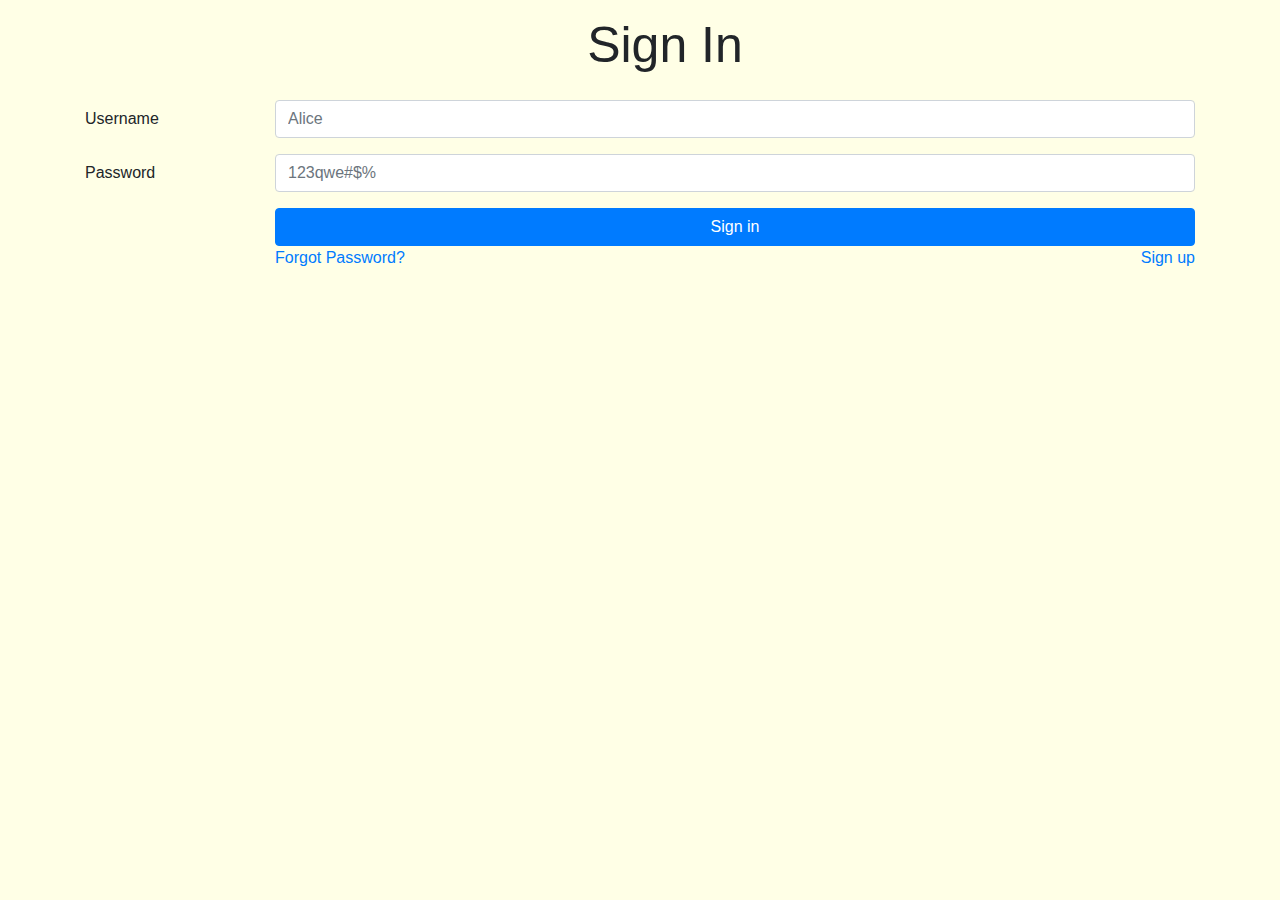
<file: src/main/webapp/jquery/components/login/login.template.client.html>
<!DOCTYPE html>
<html>
<head>
<meta charset="UTF-8">
<title>Login</title>
<link rel="stylesheet"
	href="https://maxcdn.bootstrapcdn.com/bootstrap/4.0.0/css/bootstrap.min.css" />
<link rel="stylesheet"
	href="https://maxcdn.bootstrapcdn.com/font-awesome/4.7.0/css/font-awesome.min.css" />
<link href="login.style.client.css" rel="stylesheet" />
<script
	src="https://ajax.googleapis.com/ajax/libs/jquery/3.3.1/jquery.min.js"></script>
<script src="../../services/user.service.client.js"></script>
<script src="../../models/user.model.client.js"></script>
<script src="login.controller.client.js"></script>
</head>
<body>
	<div class="container">
		<h1>Sign In</h1>
		<div id="alertDiv">

		</div>
		<form>
			<div class="form-group row">
				<label for="username" class="col-sm-2 col-form-label">
					Username </label>
				<div class="col-sm-10">
					<input class="form-control" id="username" placeholder="Alice">
				</div>
			</div>
			<div class="form-group row">
				<label for="password" class="col-sm-2 col-form-label">
					Password </label>
				<div class="col-sm-10">
					<input type="password" class="form-control wbdv-password-fld"
						id="password" placeholder="123qwe#$%">
				</div>
			</div>
			<div class="form-group row">
				<label class="col-sm-2 col-form-label"></label>
				<div class="col-sm-10">
					<button type ="button" id = "loginBtn"class="btn btn-primary btn-block">Sign in</button>
					<div class="row">
						<div class="col-6">
							<a href="#" id="wbdv-forgot-pass">Forgot Password?</a>
						</div>
						<div class="col-6">
							<a href="../register/register.template.client.html" class="float-right">Sign up</a>
						</div>
					</div>
				</div>
			</div>
		</form>
	</div>

</body>
</html>
</file>
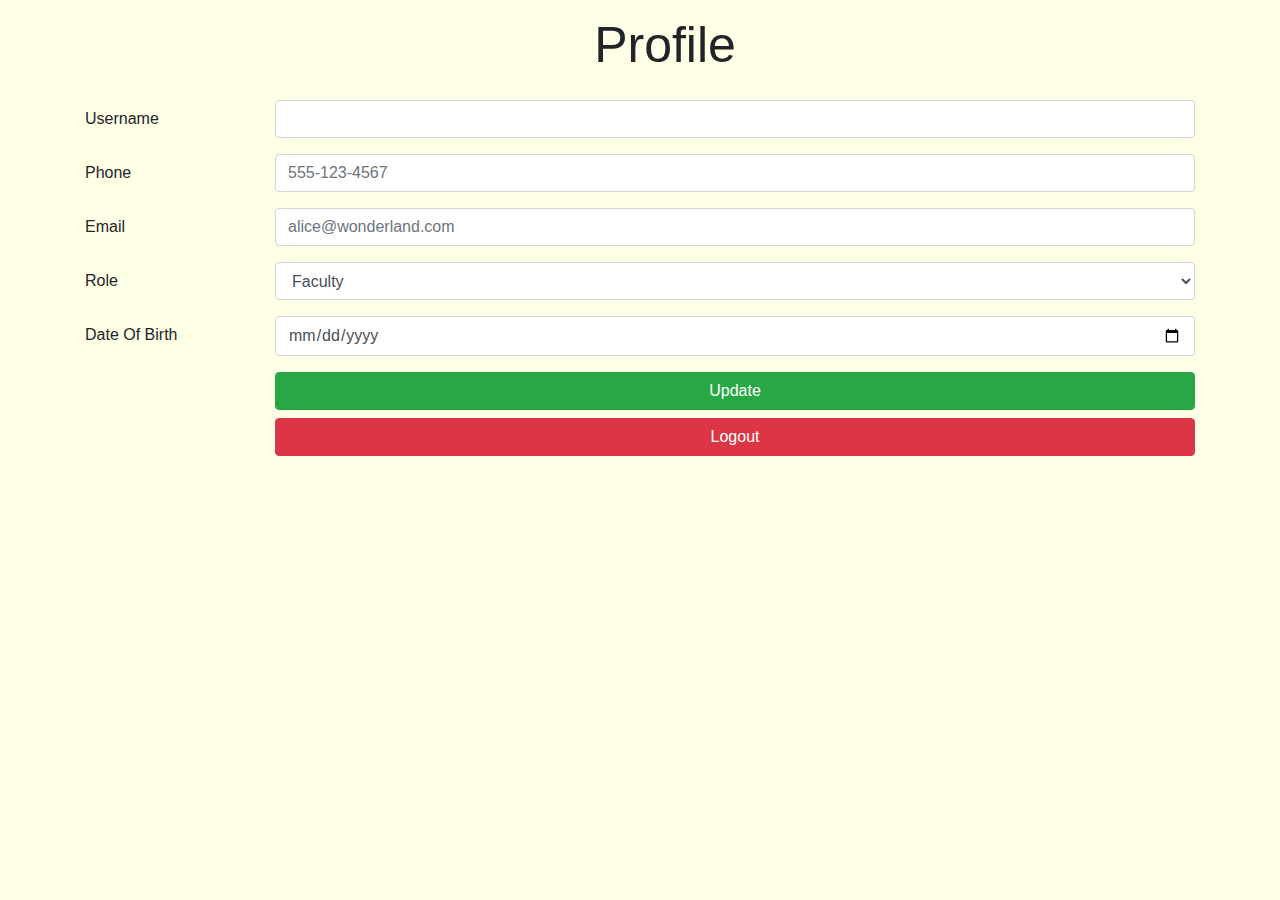
<file: src/main/webapp/jquery/components/profile/profile.template.client.html>
<!DOCTYPE html>
<html>
<head>
<meta charset="UTF-8">
<title>Profile</title>
<link rel="stylesheet"
	href="https://maxcdn.bootstrapcdn.com/bootstrap/4.0.0/css/bootstrap.min.css" />
<link rel="stylesheet"
	href="https://maxcdn.bootstrapcdn.com/font-awesome/4.7.0/css/font-awesome.min.css" />
<link href="profile.style.client.css" rel="stylesheet" />
<script
	src="https://ajax.googleapis.com/ajax/libs/jquery/3.3.1/jquery.min.js"></script>
<script src="../../services/user.service.client.js"></script>
<script src="../../models/user.model.client.js"></script>
<script src ="profile.controller.client.js"></script>
</head>
<body>
	<div class="container">
		<h1>Profile</h1>
		<div id="alertDiv">

		</div>
		<form>
			<div class="form-group row">
				<label for="usernameFld" class="col-sm-2 col-form-label">
					Username </label>
				<div class="col-sm-10">
					<input class="form-control" id="usernameFld" >
				</div>
			</div>
			<div class="form-group row">
				<label for="phoneFld" class="col-sm-2 col-form-label"> Phone
				</label>
				<div class="col-sm-10">
					<input class="form-control wbdv-phone-fld" id="phoneFld"
						placeholder="555-123-4567">
				</div>
			</div>
			<div class="form-group row">
				<label for="emailFld" class="col-sm-2 col-form-label"> Email
				</label>
				<div class="col-sm-10">
					<input class="form-control wbdv-email-fld" id="emailFld"
						placeholder="alice@wonderland.com">
				</div>
			</div>
			<div class="form-group row">
				<label for="roleFld" class="col-sm-2 col-form-label"> Role </label>
				<div class="col-sm-10">
					<select id="roleFld" class="form-control">

						<option value="FACULTY">Faculty</option>
						<option value="STUDENT">Student</option>
					</select>
				</div>
			</div>

			<div class="form-group row">
				<label for="dateOfBirthFld" class="col-sm-2 col-form-label"> Date Of Birth </label>
				<div class="col-sm-10">
					<input type="date" id="dateOfBirthFld" class="form-control" placeholder="mm/dd/yyyy">
				</div>
			</div>
			<div class="form-group row">
				<label class="col-sm-2 col-form-label"></label>
				<div class="col-sm-10">
					<button type ="button" id="profile-update-btn" class="btn btn-success btn-block">Update</button>
					<button type="button" id="profile-logout-btn" class="btn btn-danger btn-block">Logout</button>
				</div>
			</div>
		</form>
	</div>

</body>
</html>
</file>
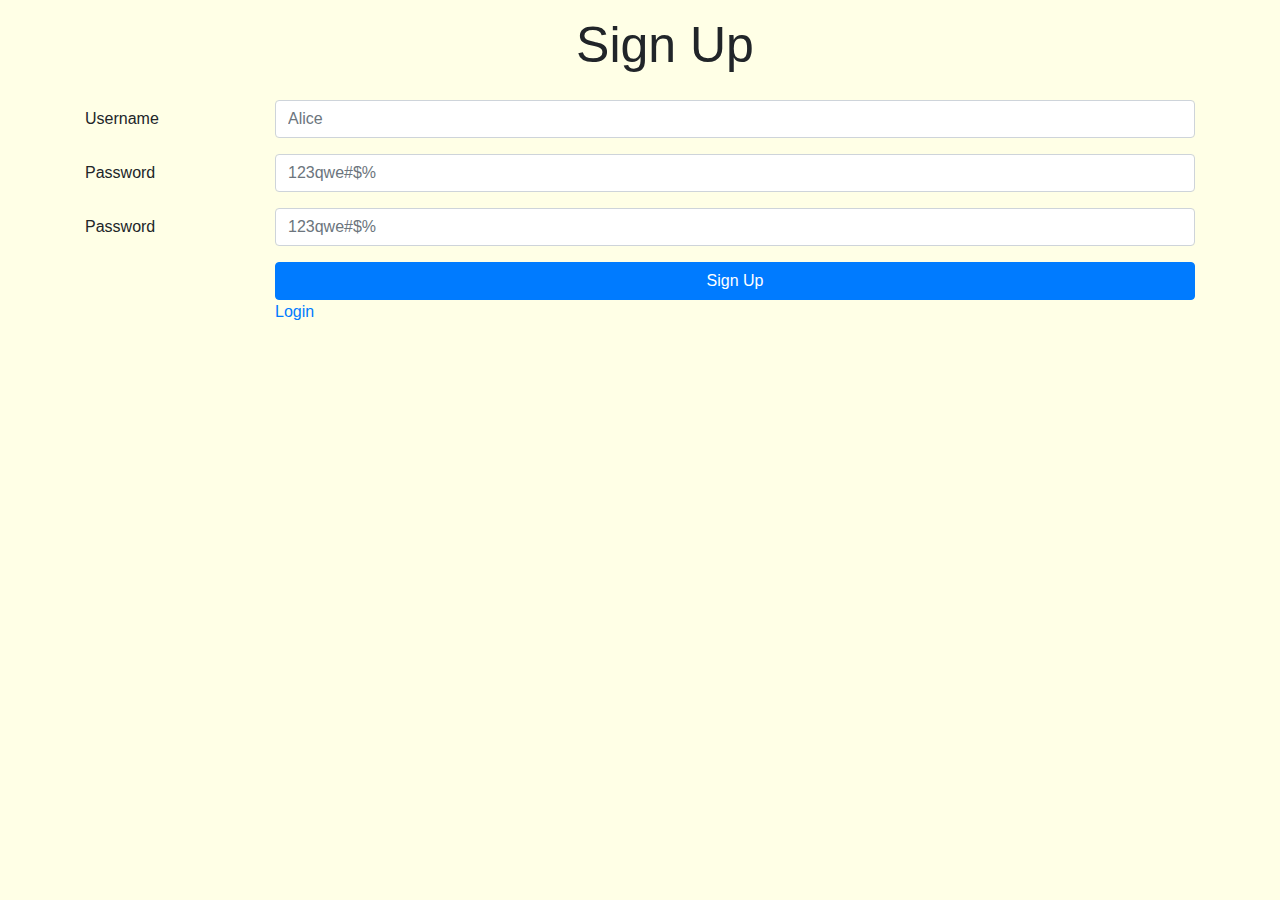
<file: src/main/webapp/jquery/components/register/register.template.client.html>
<!DOCTYPE html>
<html>
<head>
<meta charset="UTF-8">
<title>Sign Up</title>
<link rel="stylesheet"
	href="https://maxcdn.bootstrapcdn.com/bootstrap/4.0.0/css/bootstrap.min.css" />
<link rel="stylesheet"
	href="https://maxcdn.bootstrapcdn.com/font-awesome/4.7.0/css/font-awesome.min.css" />
<script
	src="https://ajax.googleapis.com/ajax/libs/jquery/3.3.1/jquery.min.js"></script>
<link href="register.style.client.css" rel="stylesheet" />
<script src="../../services/user.service.client.js"></script>
<script src="../../models/user.model.client.js"></script>
<script src="register.controller.client.js"></script>
</head>
<body>
	<div class="container">
		<h1>Sign Up</h1>
		<div id="alertDiv">

		</div>
		<form>
			<div class="form-group row">
				<label for="username" class="col-sm-2 col-form-label">
					Username </label>
				<div class="col-sm-10">
					<input class="form-control" id="username" placeholder="Alice">
				</div>
			</div>
			<div class="form-group row">
				<label for="password" class="col-sm-2 col-form-label">
					Password </label>
				<div class="col-sm-10">
					<input type="password" class="form-control wbdv-password-fld"
						id="password" placeholder="123qwe#$%">
				</div>
			</div>
			<div class="form-group row">
				<label for="verify-password" class="col-sm-2 col-form-label">
					Password </label>
				<div class="col-sm-10">
					<input type="password" class="form-control wbdv-verify-password-fld"
						id="verify-password" placeholder="123qwe#$%">
				</div>
			</div>
			<div class="form-group row">
				<label class="col-sm-2 col-form-label"></label>
				<div class="col-sm-10">
					<button type='button' id ="signup-btn" class="btn btn-primary btn-block">Sign Up</button>
					<div class="row">
						<div class="col-6">
							<a href= "../login/login.template.client.html">Login</a>
					</div>
				</div>
			</div>
		</form>
	</div>
</body>
</html>
</file>
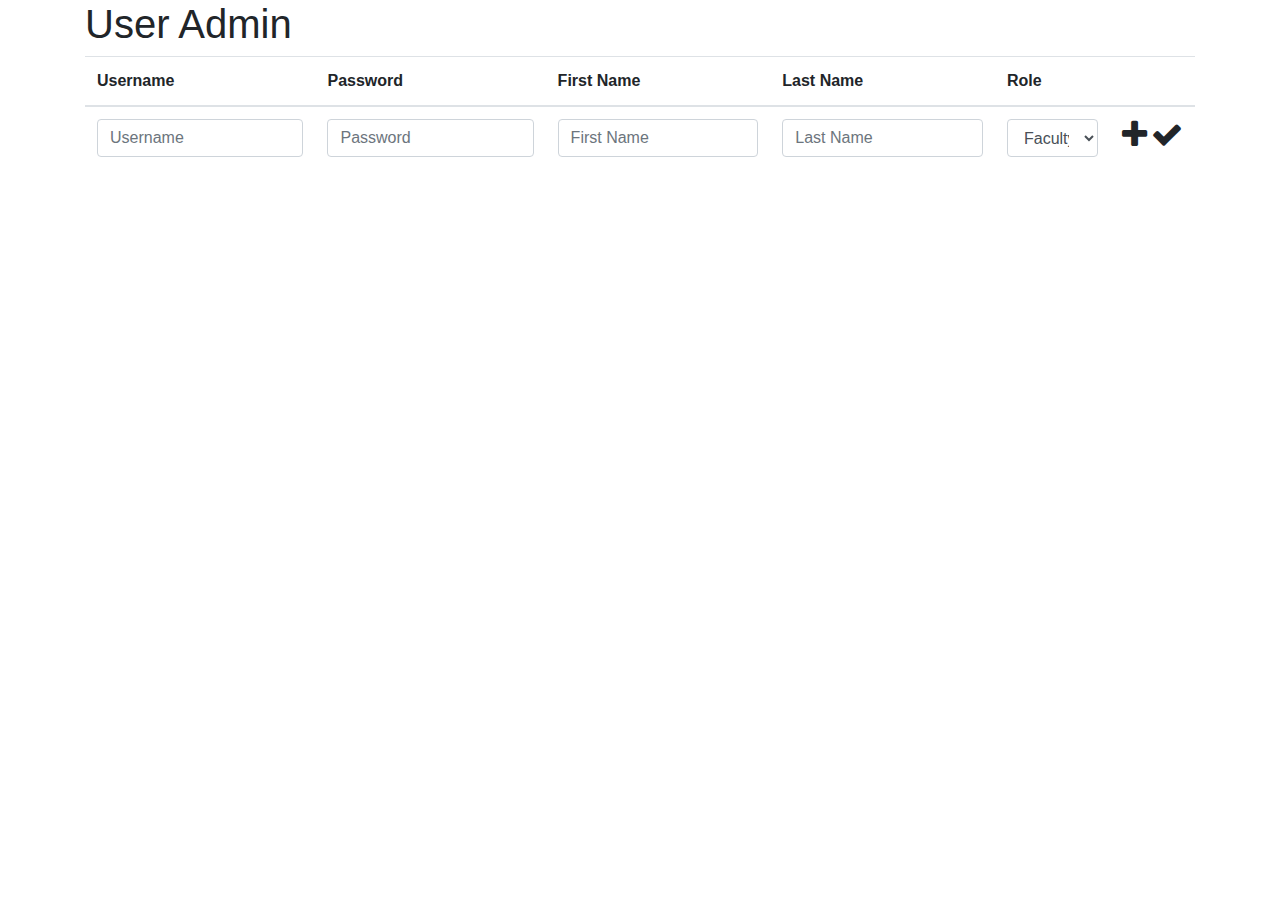
<file: src/main/webapp/jquery/components/user-admin/user-admin.template.client.html>
<!DOCTYPE html>
<html>
<head>
<meta charset="UTF-8">
<title>User Admin</title>
<link rel="stylesheet"
	href="https://maxcdn.bootstrapcdn.com/bootstrap/4.0.0/css/bootstrap.min.css" />
<link rel="stylesheet"
	href="https://maxcdn.bootstrapcdn.com/font-awesome/4.7.0/css/font-awesome.min.css" />
<link rel="stylesheet"
	href="user-admin.style.client.css" />

<link href="user-admin.style.client.css" rel="stylesheet" />
<script
	src="https://ajax.googleapis.com/ajax/libs/jquery/3.3.1/jquery.min.js"></script>
<script src="../../services/user.service.client.js"></script>
<script src="../../models/user.model.client.js"></script>
<script src="user-admin.controller.client.js"></script>
</head>
<body>
	<div class="container">
		<h1 id="title">User Admin</h1>
		<table class="table table-hover">
			<thead>
				<tr id ="wbdv-table-heading">
					<th>Username</th>
					<th>Password</th>
					<th>First Name</th>
					<th>Last Name</th>
					<th>Role</th>
					<th></th>
				</tr>
				<tr class="wbdv-form">
					<td><input id="usernameFld" class="form-control"
						placeholder="Username" /></td>
					<td><input id="passwordFld" type="password" class="form-control"
						placeholder="Password" /></td>
					<td><input id="firstNameFld" class="form-control"
						placeholder="First Name" /></td>
					<td><input id="lastNameFld" class="form-control"
						placeholder="Last Name" /></td>
					<td><select id="roleFld" class="form-control">

							<option value="FACULTY">Faculty</option>
							<option value="STUDENT">Student</option>
					</select></td>
					<td><span class="float-right" style="white-space: nowrap">
							 <i
							class="fa-2x fa fa-plus wbdv-create"></i> <i
							class="fa-2x fa fa-check wbdv-update"></i>
					</span></td>
				</tr>
			</thead>
			<tbody>
				<tr class="wbdv-template wbdv-user wbdv-hidden"  >
					<td class="wbdv-username"></td>
					<td>&nbsp;</td>
					<td class="wbdv-first-name"></td>
					<td class="wbdv-last-name"></td>
					<td class="wbdv-role"></td>
					<td class="wbdv-actions"><span class="float-right"> <i
							id="wbdv-remove" class="fa-2x fa fa-minus-circle wbdv-remove"></i> <i
							id="wbdv-edit" class="fa-2x fa fa-pencil wbdv-edit"></i>
					</span></td>
				</tr>

			</tbody>
			<tfoot></tfoot>
		</table>
	</div>
</body>
</html>
</file>
<file: src/main/webapp/jquery/components/login/login.style.client.css>
h1{
	margin-top: 15px;
	text-align: center;
	text-indent: 50px;
	font-size: 50px;
	margin-bottom: 25px;
}


body{

background-color: #ffffe6;

}
</file>
<file: src/main/webapp/jquery/components/profile/profile.style.client.css>
h1{
	margin-top: 15px;
	text-align: center;
	text-indent: 50px;
	font-size: 50px;
	margin-bottom: 25px;
}


body{

background-color: #ffffe6;

}
</file>
<file: src/main/webapp/jquery/components/register/register.style.client.css>
h1{
	margin-top: 15px;
	text-align: center;
	text-indent: 50px;
	font-size: 50px;
	margin-bottom: 25px;
}


body{

background-color: #ffffe6;

}
</file>
<file: src/main/webapp/jquery/components/user-admin/user-admin.style.client.css>
.wbdv-hidden{
	
	display : none;
}
</file>
